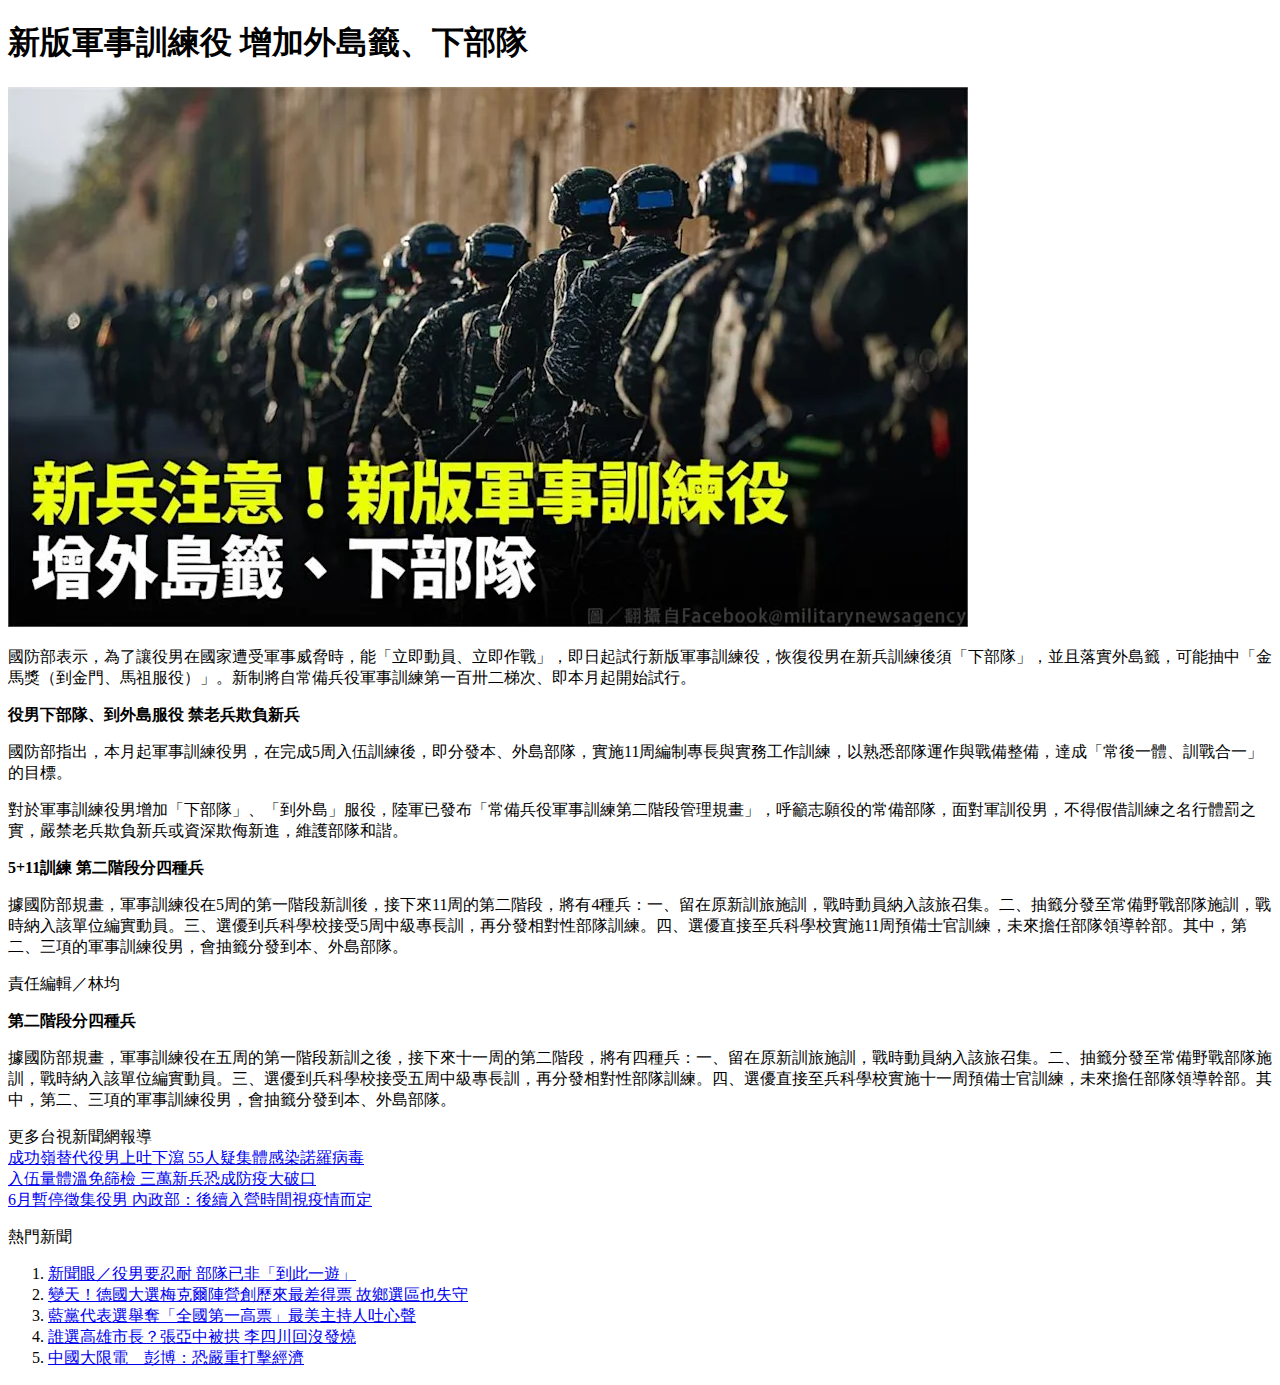
<file: HTML基礎/index.html>
<!-- html檔案環境 -->
<!DOCTYPE html>
<!-- 語系為英文 -->
<html lang="en">

<head>
  <!-- meta: 其他細部資料 -->

  <!-- 必加 -->
  <!-- 把網頁格式改為UTF8 -->
  <!-- 如果IE沒有看到這行會亂碼 -->
  <meta charset="UTF-8">

  <!-- 專為舊版IE設計 -->
  <!-- 讓IE更新到最新 -->
  <meta http-equiv="X-UA-Compatible" content="IE=edge">

  <!-- 針對行動裝置網頁解析度的調整與優化 -->
  <meta name="viewport" content="width=device-width, initial-scale=1.0">

  <title>Yahoo 新聞</title>
</head>

<body>
  <h1>新版軍事訓練役 增加外島籤、下部隊</h1>
  <img src="./img/1.webp" alt="照片" title="照片">
  <p>
    國防部表示，為了讓役男在國家遭受軍事威脅時，能「立即動員、立即作戰」，即日起試行新版軍事訓練役，恢復役男在新兵訓練後須「下部隊」，並且落實外島籤，可能抽中「金馬獎（到金門、馬祖服役）」。新制將自常備兵役軍事訓練第一百卅二梯次、即本月起開始試行。
  </p>

  <p><strong>役男下部隊、到外島服役 禁老兵欺負新兵</strong></p>
  <p>國防部指出，本月起軍事訓練役男，在完成5周入伍訓練後，即分發本、外島部隊，實施11周編制專長與實務工作訓練，以熟悉部隊運作與戰備整備，達成「常後一體、訓戰合一」的目標。</p>
  <p>對於軍事訓練役男增加「下部隊」、「到外島」服役，陸軍已發布「常備兵役軍事訓練第二階段管理規畫」，呼籲志願役的常備部隊，面對軍訓役男，不得假借訓練之名行體罰之實，嚴禁老兵欺負新兵或資深欺侮新進，維護部隊和諧。</p>

  <p><strong>5+11訓練 第二階段分四種兵</strong></p>
  <p>
    據國防部規畫，軍事訓練役在5周的第一階段新訓後，接下來11周的第二階段，將有4種兵：一、留在原新訓旅施訓，戰時動員納入該旅召集。二、抽籤分發至常備野戰部隊施訓，戰時納入該單位編實動員。三、選優到兵科學校接受5周中級專長訓，再分發相對性部隊訓練。四、選優直接至兵科學校實施11周預備士官訓練，未來擔任部隊領導幹部。其中，第二、三項的軍事訓練役男，會抽籤分發到本、外島部隊。
  </p>

  <p>責任編輯／林均</p>

  <p><strong>第二階段分四種兵</strong></p>
  <p>
    據國防部規畫，軍事訓練役在五周的第一階段新訓之後，接下來十一周的第二階段，將有四種兵：一、留在原新訓旅施訓，戰時動員納入該旅召集。二、抽籤分發至常備野戰部隊施訓，戰時納入該單位編實動員。三、選優到兵科學校接受五周中級專長訓，再分發相對性部隊訓練。四、選優直接至兵科學校實施十一周預備士官訓練，未來擔任部隊領導幹部。其中，第二、三項的軍事訓練役男，會抽籤分發到本、外島部隊。
  </p>

  <p>
    更多台視新聞網報導 <br>
    <a href="https://news.ttv.com.tw/news/11009060003000W?utm_source=yahoo&utm_medium=InArticl">成功嶺替代役男上吐下瀉
      55人疑集體感染諾羅病毒</a><br>
    <a href="https://news.ttv.com.tw/news/11008190011800I?utm_source=yahoo&utm_medium=InArticl" target="_blank">入伍量體溫免篩檢
      三萬新兵恐成防疫大破口</a><br>
    <a href="https://news.ttv.com.tw/news/11006210001100W?utm_source=yahoo&utm_medium=InArticl" target="_blank">6月暫停徵集役男
      內政部：後續入營時間視疫情而定</a><br>
  </p>

  <p>
    熱門新聞
  <ol>
    <li><a
        href="https://tw.news.yahoo.com/%E6%96%B0%E8%81%9E%E7%9C%BC-%E5%BD%B9%E7%94%B7%E8%A6%81%E5%BF%8D%E8%80%90-%E9%83%A8%E9%9A%8A%E5%B7%B2%E9%9D%9E-%E5%88%B0%E6%AD%A4-%E9%81%8A-221121234.html">
        新聞眼／役男要忍耐 部隊已非「到此一遊」</a></li>
    <li><a
        href="https://tw.news.yahoo.com/%E5%BE%B7%E5%9C%8B%E8%AE%8A%E5%A4%A9%EF%BC%81%E7%A4%BE%E6%B0%91%E9%BB%A8%E9%A9%9A%E9%9A%AA%E6%93%8A%E6%95%97%E6%A2%85%E5%85%8B%E7%88%BE%E9%99%A3%E7%87%9F-042911341.html">
        變天！德國大選梅克爾陣營創歷來最差得票 故鄉選區也失守</a></li>
    <li><a
        href="https://tw.news.yahoo.com/%E8%97%8D%E9%BB%A8%E4%BB%A3%E8%A1%A8%E9%81%B8%E8%88%89%E5%A5%AA-%E5%85%A8%E5%9C%8B%E7%AC%AC-%E9%AB%98%E7%A5%A8-%E6%9C%80%E7%BE%8E%E4%B8%BB%E6%8C%81%E4%BA%BA%E5%90%90%E5%BF%83%E8%81%B2-100244298.html">藍黨代表選舉奪「全國第一高票」最美主持人吐心聲</a>
    </li>
    <li><a
        href="https://tw.news.yahoo.com/%E8%AA%B0%E9%81%B8%E9%AB%98%E9%9B%84%E5%B8%82%E9%95%B7-%E5%BC%B5%E4%BA%9E%E4%B8%AD%E8%A2%AB%E6%8B%B1-%E6%9D%8E%E5%9B%9B%E5%B7%9D%E5%9B%9E%E6%B2%92%E7%99%BC%E7%87%92-221121647.html">誰選高雄市長？張亞中被拱
        李四川回沒發燒</a></li>
    <li><a
        href="https://tw.news.yahoo.com/%E4%B8%AD%E5%9C%8B%E5%A4%A7%E9%99%90%E9%9B%BB-%E5%BD%AD%E5%8D%9A-%E6%81%90%E5%9A%B4%E9%87%8D%E6%89%93%E6%93%8A%E7%B6%93%E6%BF%9F-101222889.html">中國大限電　彭博：恐嚴重打擊經濟</a>
    </li>
  </ol>
  </p>
</body>

</html>
</file>
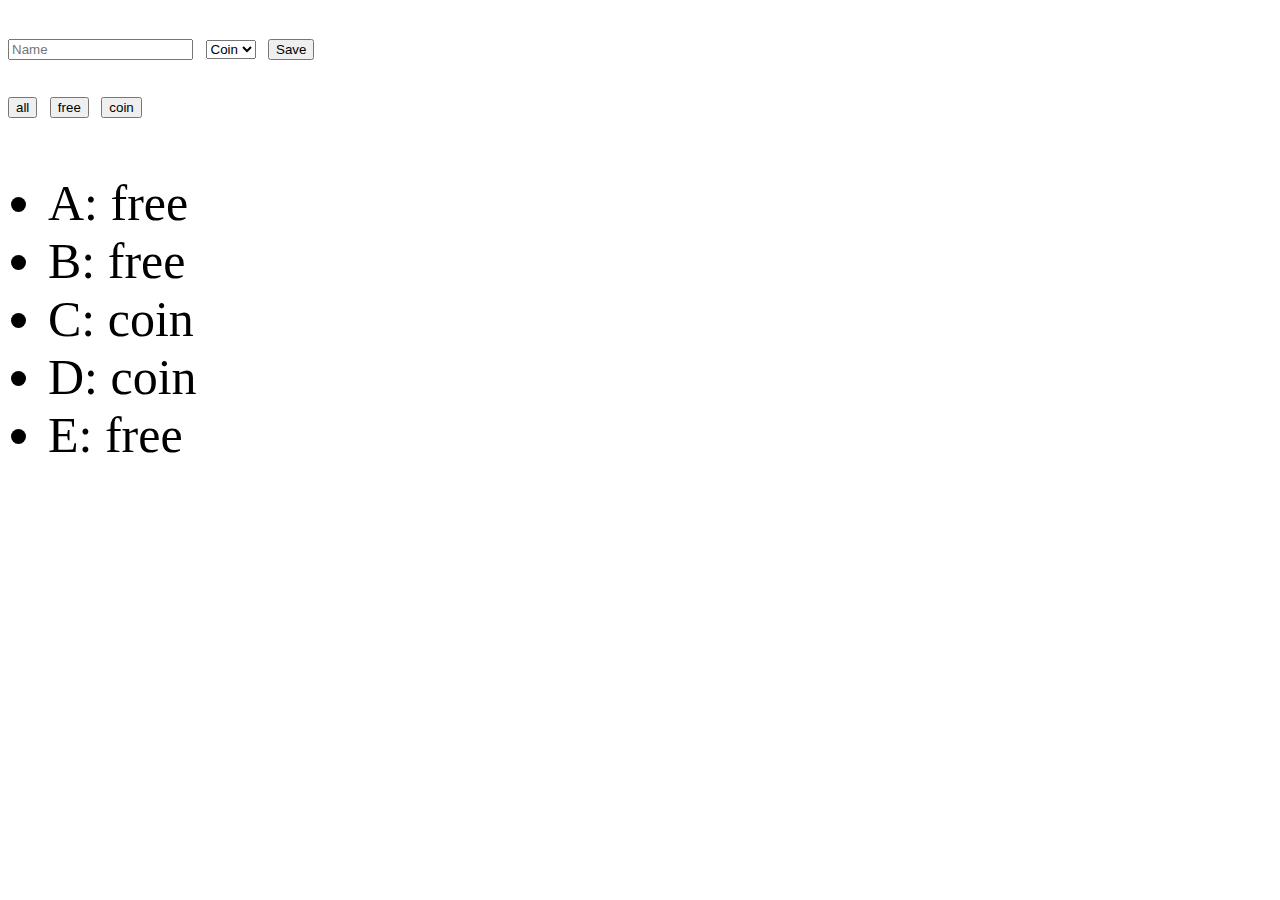
<file: JavaScript/index.html>
<!DOCTYPE html>
<html lang="en">

<head>
  <meta charset="UTF-8">
  <meta http-equiv="X-UA-Compatible" content="IE=edge">
  <meta name="viewport" content="width=device-width, initial-scale=1.0">
  <title>Document</title>

  <link rel="stylesheet" href="./style.css">

</head>

<body>
  <div class="add">
    <input type="text" class="stationName" placeholder="Name">
    <select class="stationCharger">
      <option value="coin">Coin</option>
      <option value="free">Free</option>
    </select>
    <input type="button" value="Save" class="btn">
  </div>

  <div class="filter">
    <input type="button" value="all">
    <input type="button" value="free">
    <input type="button" value="coin">
  </div>
  <ul class="list"></ul>
  <script src="./script.js"></script>
</body>

</html>
</file>
<file: JavaScript/style.css>
body {
  font-size: 50px;
}

a:hover {
  color: red;
  text-decoration: none;
}

span {
  font-size: 100px;
}
</file>
